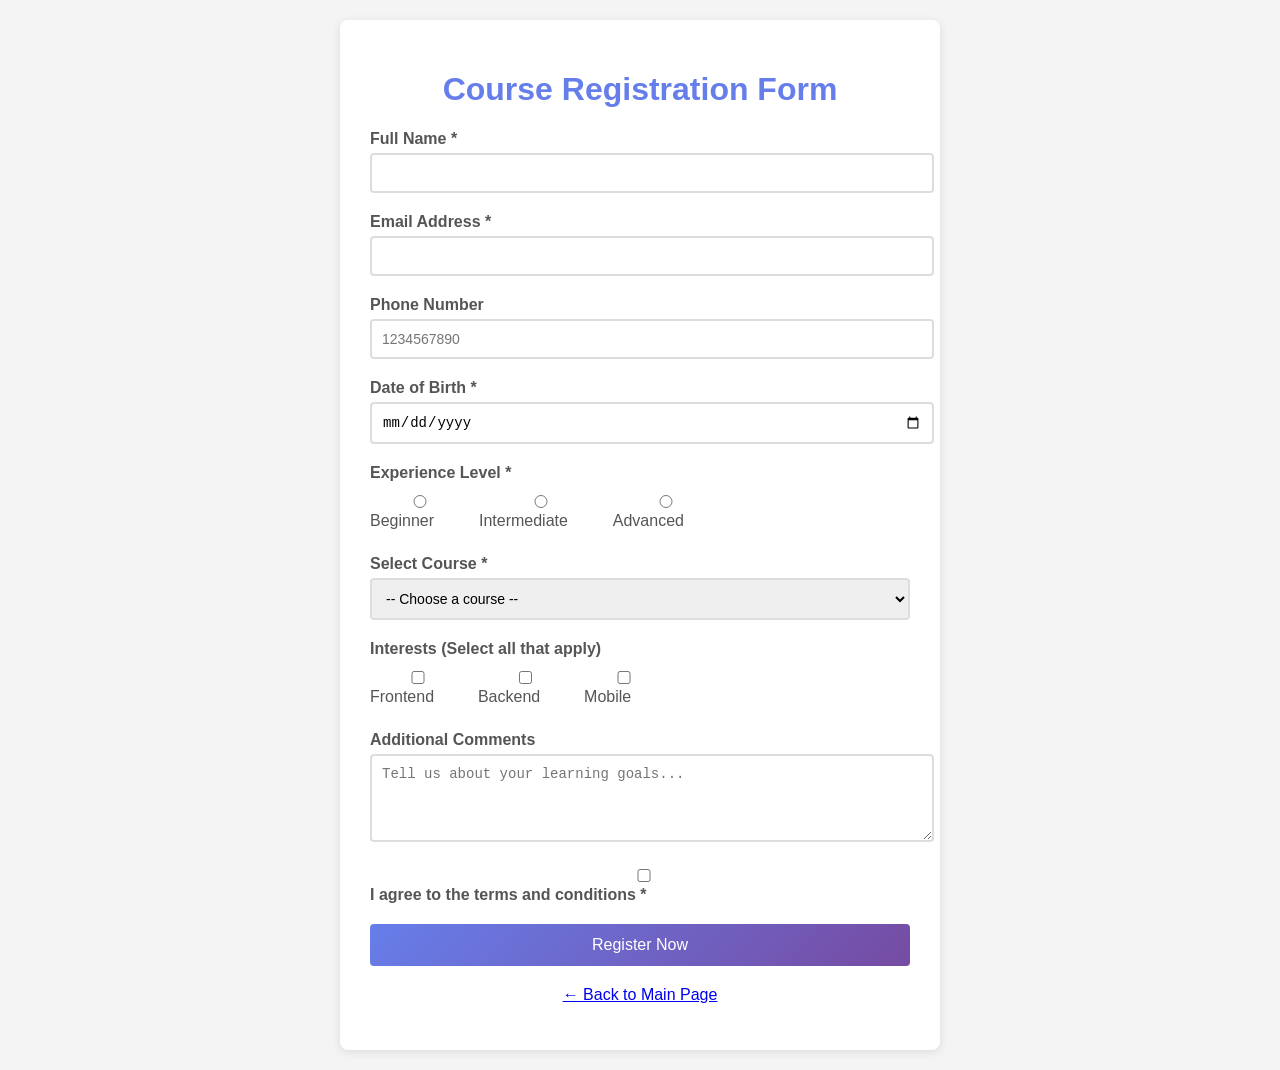
<file: examples/form-advanced.html>
<!DOCTYPE html>
<html lang="en">
<head>
    <meta charset="UTF-8">
    <meta name="viewport" content="width=device-width, initial-scale=1.0">
    <title>Advanced Form Example</title>
    <style>
        body {
            font-family: Arial, sans-serif;
            padding: 20px;
            max-width: 600px;
            margin: 0 auto;
            background: #f4f4f4;
        }
        .container {
            background: white;
            padding: 30px;
            border-radius: 8px;
            box-shadow: 0 2px 10px rgba(0,0,0,0.1);
        }
        h1 {
            color: #667eea;
            text-align: center;
        }
        .form-group {
            margin-bottom: 20px;
        }
        label {
            display: block;
            margin-bottom: 5px;
            font-weight: bold;
            color: #555;
        }
        input, select, textarea {
            width: 100%;
            padding: 10px;
            border: 2px solid #ddd;
            border-radius: 4px;
            font-size: 14px;
        }
        input:focus, select:focus, textarea:focus {
            outline: none;
            border-color: #667eea;
        }
        .radio-group, .checkbox-group {
            margin: 10px 0;
        }
        .radio-group label, .checkbox-group label {
            display: inline-block;
            margin-right: 15px;
            font-weight: normal;
        }
        button {
            width: 100%;
            padding: 12px;
            background: linear-gradient(135deg, #667eea 0%, #764ba2 100%);
            color: white;
            border: none;
            border-radius: 4px;
            font-size: 16px;
            cursor: pointer;
            transition: transform 0.2s;
        }
        button:hover {
            transform: translateY(-2px);
        }
        .error {
            color: #e74c3c;
            font-size: 12px;
            margin-top: 5px;
        }
        .success {
            background: #2ecc71;
            color: white;
            padding: 15px;
            border-radius: 4px;
            margin-bottom: 20px;
            display: none;
        }
    </style>
</head>
<body>
    <div class="container">
        <h1>Course Registration Form</h1>
        
        <div id="successMessage" class="success">
            Registration successful! Check the console for details.
        </div>

        <form id="registrationForm">
            <div class="form-group">
                <label for="fullName">Full Name *</label>
                <input type="text" id="fullName" name="fullName" required minlength="3">
            </div>

            <div class="form-group">
                <label for="email">Email Address *</label>
                <input type="email" id="email" name="email" required>
            </div>

            <div class="form-group">
                <label for="phone">Phone Number</label>
                <input type="tel" id="phone" name="phone" pattern="[0-9]{10}" placeholder="1234567890">
            </div>

            <div class="form-group">
                <label for="birthdate">Date of Birth *</label>
                <input type="date" id="birthdate" name="birthdate" required>
            </div>

            <div class="form-group">
                <label>Experience Level *</label>
                <div class="radio-group">
                    <label>
                        <input type="radio" name="level" value="beginner" required> Beginner
                    </label>
                    <label>
                        <input type="radio" name="level" value="intermediate"> Intermediate
                    </label>
                    <label>
                        <input type="radio" name="level" value="advanced"> Advanced
                    </label>
                </div>
            </div>

            <div class="form-group">
                <label for="course">Select Course *</label>
                <select id="course" name="course" required>
                    <option value="">-- Choose a course --</option>
                    <option value="html">HTML Fundamentals</option>
                    <option value="css">CSS Styling & Layout</option>
                    <option value="javascript">JavaScript Programming</option>
                    <option value="react">React.js Development</option>
                    <option value="fullstack">Full Stack Web Development</option>
                </select>
            </div>

            <div class="form-group">
                <label>Interests (Select all that apply)</label>
                <div class="checkbox-group">
                    <label>
                        <input type="checkbox" name="interests" value="frontend"> Frontend
                    </label>
                    <label>
                        <input type="checkbox" name="interests" value="backend"> Backend
                    </label>
                    <label>
                        <input type="checkbox" name="interests" value="mobile"> Mobile
                    </label>
                </div>
            </div>

            <div class="form-group">
                <label for="comments">Additional Comments</label>
                <textarea id="comments" name="comments" rows="4" placeholder="Tell us about your learning goals..."></textarea>
            </div>

            <div class="form-group">
                <label>
                    <input type="checkbox" name="terms" required>
                    I agree to the terms and conditions *
                </label>
            </div>

            <button type="submit">Register Now</button>
        </form>

        <p style="margin-top: 20px; text-align: center;">
            <a href="../index.html">← Back to Main Page</a>
        </p>
    </div>

    <script>
        document.getElementById('registrationForm').addEventListener('submit', function(e) {
            e.preventDefault();
            
            // Get form data
            const formData = new FormData(this);
            const data = {};
            
            for (let [key, value] of formData.entries()) {
                if (data[key]) {
                    if (Array.isArray(data[key])) {
                        data[key].push(value);
                    } else {
                        data[key] = [data[key], value];
                    }
                } else {
                    data[key] = value;
                }
            }
            
            console.log('Form Data:', data);
            
            // Show success message
            document.getElementById('successMessage').style.display = 'block';
            
            // Reset form after 2 seconds
            setTimeout(() => {
                this.reset();
                document.getElementById('successMessage').style.display = 'none';
            }, 2000);
        });
    </script>
</body>
</html>
</file>
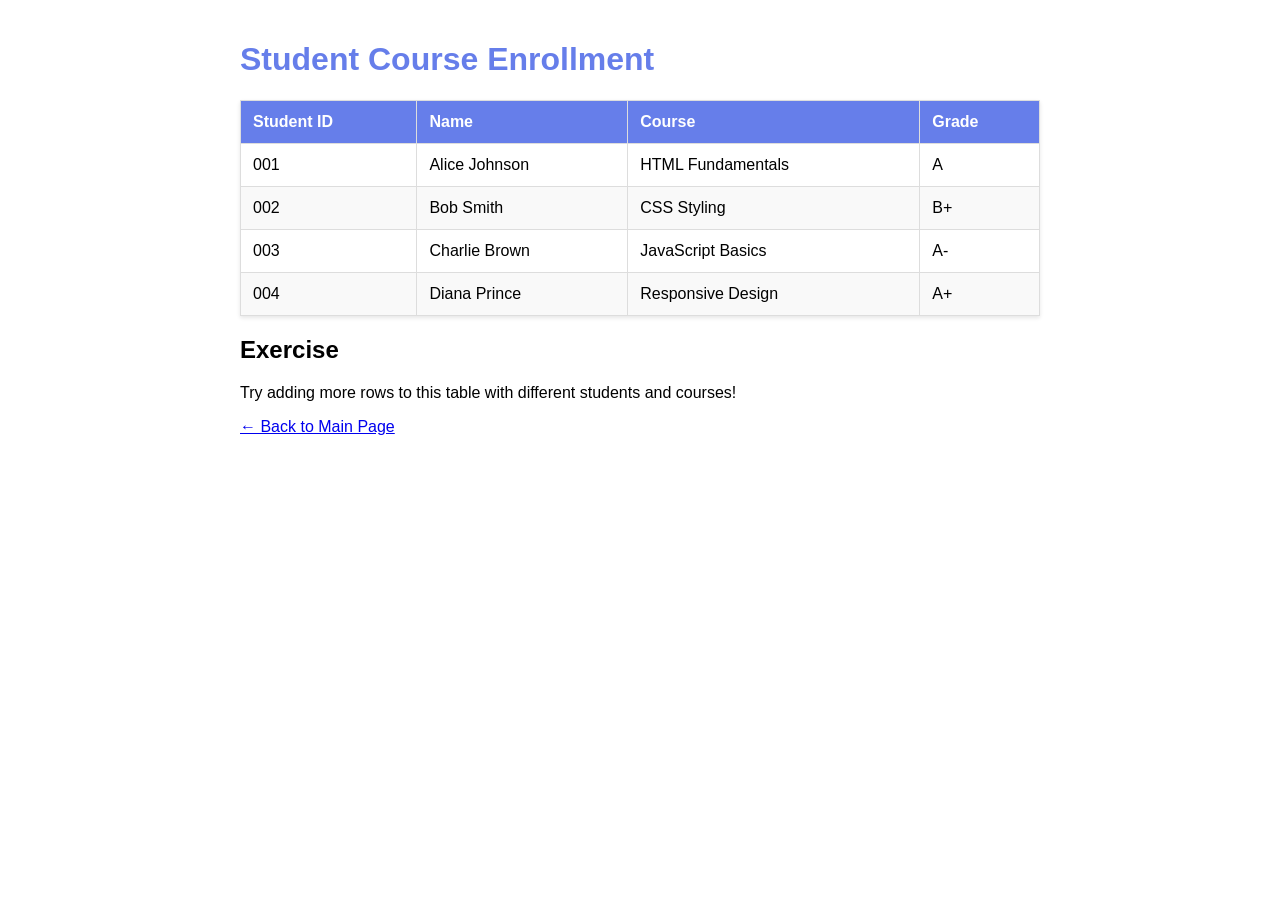
<file: examples/table-example.html>
<!DOCTYPE html>
<html lang="en">
<head>
    <meta charset="UTF-8">
    <meta name="viewport" content="width=device-width, initial-scale=1.0">
    <title>HTML Table Example</title>
    <style>
        body {
            font-family: Arial, sans-serif;
            padding: 20px;
            max-width: 800px;
            margin: 0 auto;
        }
        table {
            width: 100%;
            border-collapse: collapse;
            margin: 20px 0;
            box-shadow: 0 2px 4px rgba(0,0,0,0.1);
        }
        th, td {
            padding: 12px;
            text-align: left;
            border: 1px solid #ddd;
        }
        th {
            background-color: #667eea;
            color: white;
            font-weight: bold;
        }
        tr:nth-child(even) {
            background-color: #f9f9f9;
        }
        tr:hover {
            background-color: #f0f0f0;
        }
        h1 {
            color: #667eea;
        }
    </style>
</head>
<body>
    <h1>Student Course Enrollment</h1>
    
    <table>
        <thead>
            <tr>
                <th>Student ID</th>
                <th>Name</th>
                <th>Course</th>
                <th>Grade</th>
            </tr>
        </thead>
        <tbody>
            <tr>
                <td>001</td>
                <td>Alice Johnson</td>
                <td>HTML Fundamentals</td>
                <td>A</td>
            </tr>
            <tr>
                <td>002</td>
                <td>Bob Smith</td>
                <td>CSS Styling</td>
                <td>B+</td>
            </tr>
            <tr>
                <td>003</td>
                <td>Charlie Brown</td>
                <td>JavaScript Basics</td>
                <td>A-</td>
            </tr>
            <tr>
                <td>004</td>
                <td>Diana Prince</td>
                <td>Responsive Design</td>
                <td>A+</td>
            </tr>
        </tbody>
    </table>

    <h2>Exercise</h2>
    <p>Try adding more rows to this table with different students and courses!</p>
    
    <a href="../index.html">← Back to Main Page</a>
</body>
</html>
</file>
